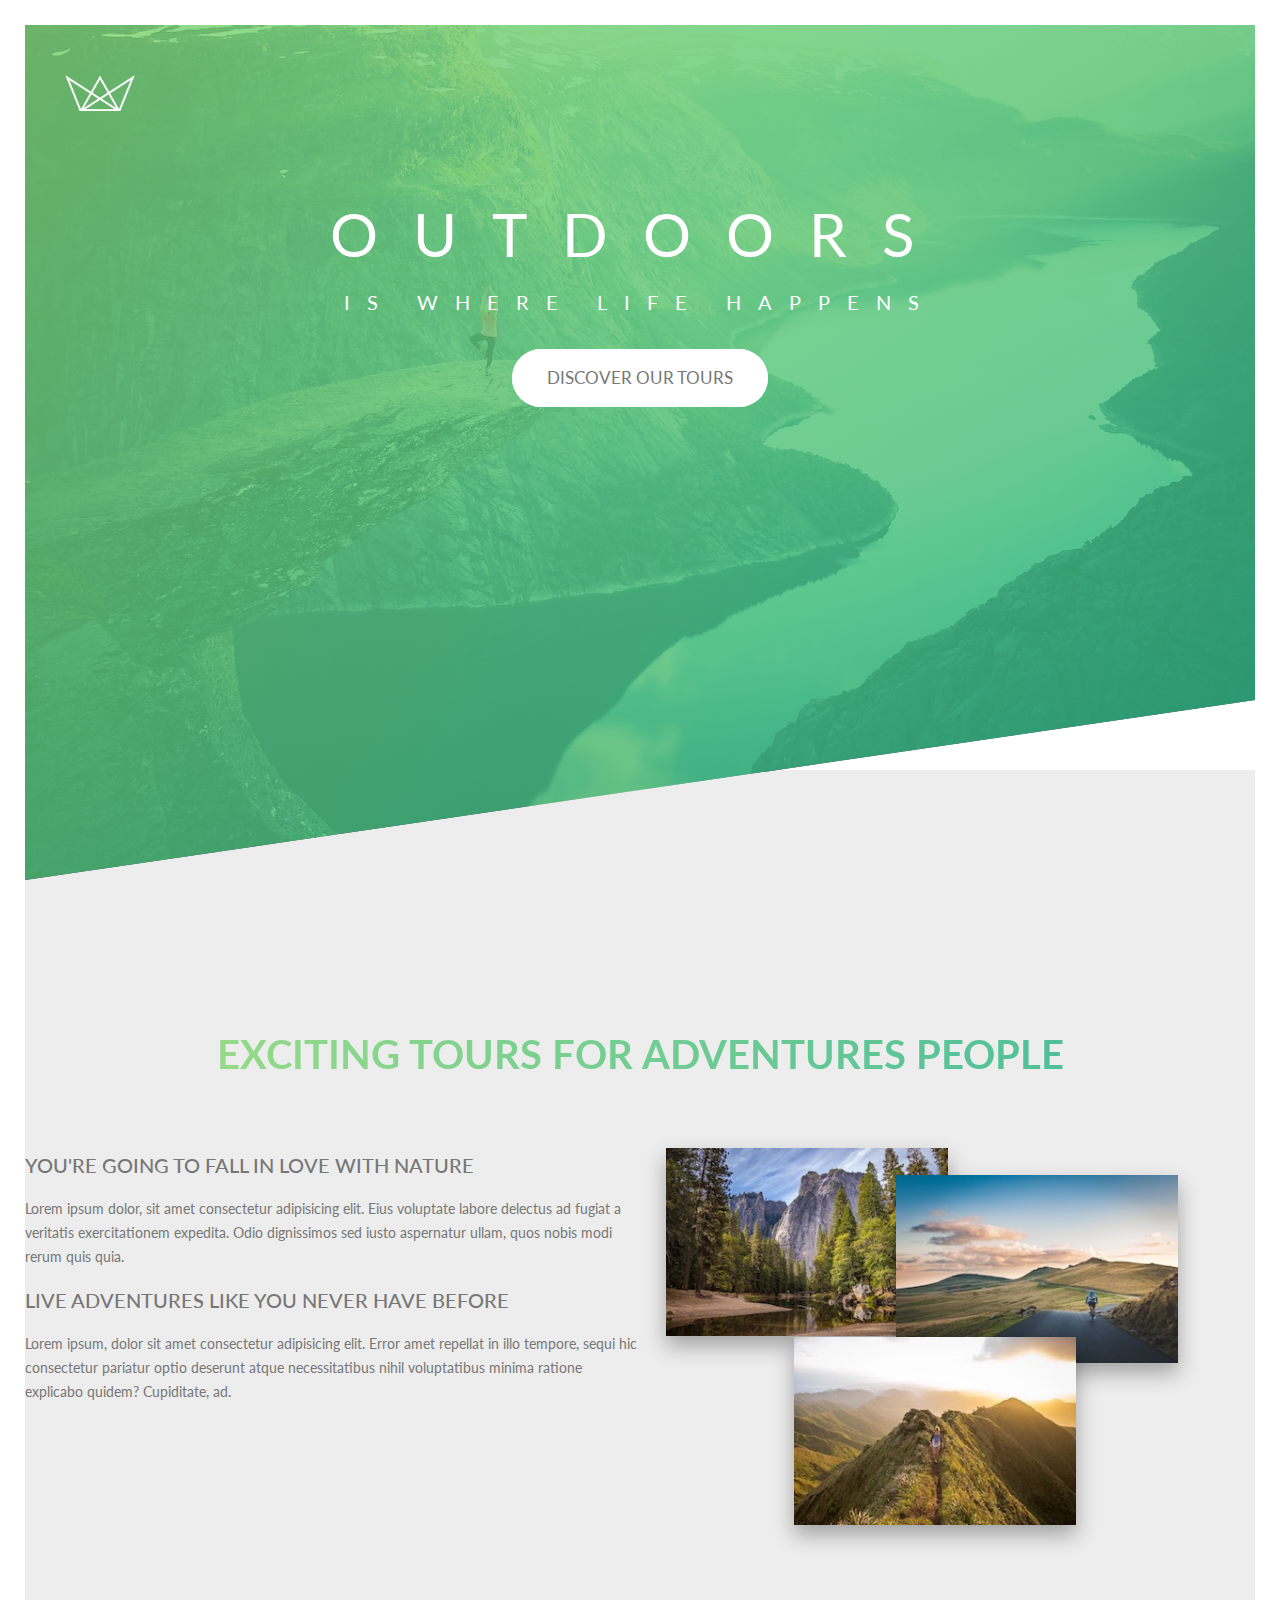
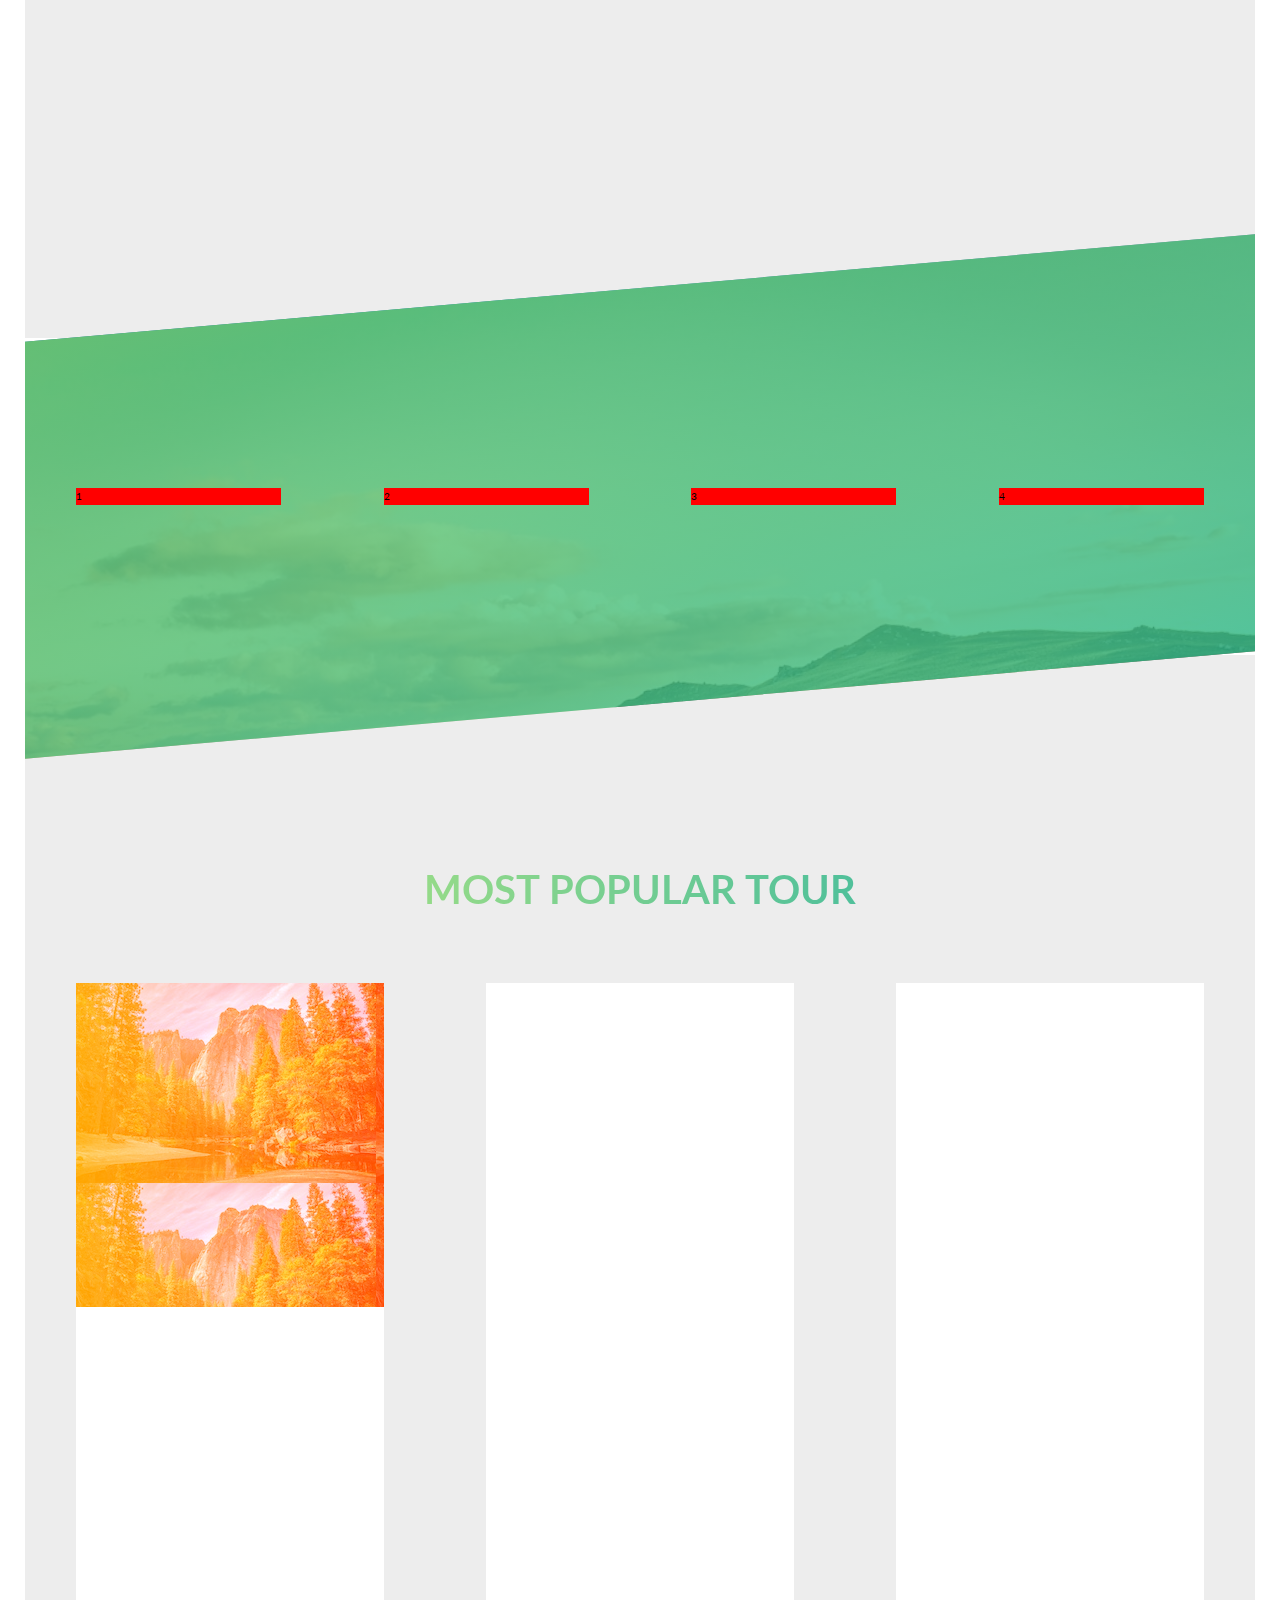
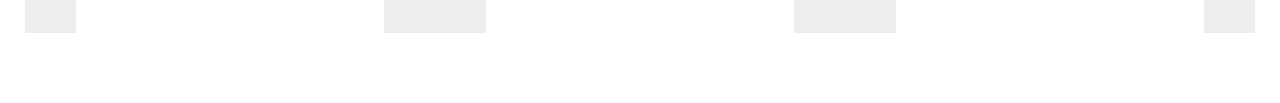
<file: CSS/project/index.html>
<!DOCTYPE html>
<html lang="en">
  <head>
    <meta charset="UTF-8" />
    <meta name="viewport" content="width=device-width, initial-scale=1.0" />
    <title>Document</title>
    <link rel="preconnect" href="https://fonts.googleapis.com" />
    <link rel="preconnect" href="https://fonts.gstatic.com" crossorigin />
    <link
      href="https://fonts.googleapis.com/css2?family=Lato:ital,wght@0,100;0,300;0,400;0,700;0,900;1,100;1,300;1,400;1,700;1,900&display=swap"
      rel="stylesheet"
    />
    <link rel="stylesheet" href="index.css" />
    <link rel="shortcut icon" href="./img/favicon.png" type="image/x-icon" />
  </head>
  <body>
    <header class="header">
      <div class="header-logo">
        <img src="./img/logo-white.png" alt="" class="logo-img" />
      </div>
      <div class="header-main">
        <h1 class="header-main-text">
          <span class="header-main-text-primary">outdoors</span>
          <span class="header-main-text-sub">is where life happens</span>
        </h1>
        <a href="#" class="btn">discover our tours</a>
      </div>
    </header>
    <main>
      <section class="features">
        <h2 class="section-header m-bottom-large">
          Exciting Tours For Adventures people
        </h2>
        <div class="feature-content">
          <div class="row justify-between">
            <div class="col-6">
              <h3 class="third-header m-bottom-small">
                you're going to fall in love with nature
              </h3>
              <p class="feature-text m-bottom-small">
                Lorem ipsum dolor, sit amet consectetur adipisicing elit. Eius
                voluptate labore delectus ad fugiat a veritatis exercitationem
                expedita. Odio dignissimos sed iusto aspernatur ullam, quos
                nobis modi rerum quis quia.
              </p>
              <h3 class="third-header m-bottom-small">
                live adventures like you never have before
              </h3>
              <p class="feature-text">
                Lorem ipsum, dolor sit amet consectetur adipisicing elit. Error
                amet repellat in illo tempore, sequi hic consectetur pariatur
                optio deserunt atque necessitatibus nihil voluptatibus minima
                ratione explicabo quidem? Cupiditate, ad.
              </p>
            </div>
            <div class="col-5">
              <div class="feature-image-container">
                <img
                  src="./img/nat-1.jpg"
                  alt=""
                  class="feature-image feature-image-1"
                />
                <img
                  src="./img/nat-2.jpg"
                  alt=""
                  class="feature-image feature-image-2"
                />
                <img
                  src="./img/nat-3.jpg"
                  alt=""
                  class="feature-image feature-image-3"
                />
              </div>
            </div>
          </div>
        </div>
      </section>
      <section class="tours">
        <div class="row justify-space-around">
          <div class="col-2">
            <div class="card">1</div>
          </div>
          <div class="col-2">
            <div class="card">2</div>
          </div>
          <div class="col-2">
            <div class="card">3</div>
          </div>
          <div class="col-2">
            <div class="card">4</div>
          </div>
        </div>
      </section>
      <section class="our-tours">
        <h3 class="section-header m-bottom-large">most popular tour</h3>
        <div class="row justify-space-around">
          <div class="col-3">
            <div class="tour-card-container">
              <div class="tour-card tour-card-front tour-card-1-front">
                <div class="tour-image">&nbsp;</div>
              </div>
              <div class="tour-card tour-card-back tour-card-1-back">back</div>
            </div>
          </div>
          <div class="col-3">
            <div class="tour-card-container">
              <div class="tour-card tour-card-front tour-card-2-front">
                front
              </div>
              <div class="tour-card tour-card-back tour-card-2-back">back</div>
            </div>
          </div>
          <div class="col-3">
            <div class="tour-card-container">
              <div class="tour-card tour-card-front tour-card-3-front">
                front
              </div>
              <div class="tour-card tour-card-back tour-card-3-back">back</div>
            </div>
          </div>
        </div>
      </section>
    </main>
  </body>
</html>
</file>
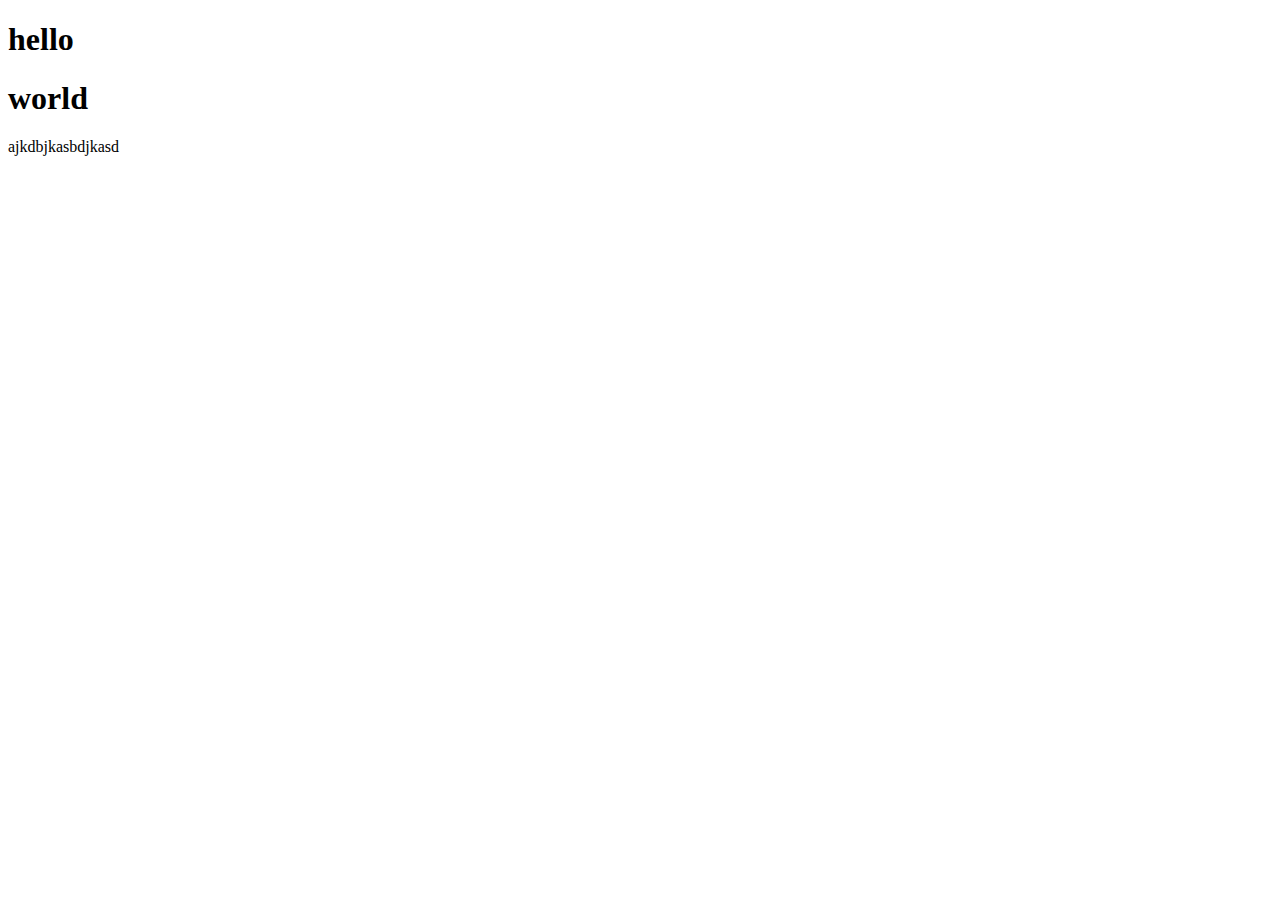
<file: CSS/session1.html>
<!DOCTYPE html>
<html lang="en">
  <head>
    <meta charset="UTF-8" />
    <meta name="viewport" content="width=device-width, initial-scale=1.0" />
    <title>Document</title>
    <link rel="stylesheet" href="./index.css" />
  </head>
  <body>
    <!-- inline style -->
    <!-- internal style -->
    <!-- external style -->
    <header class="header">
      <div class="header-logo">
        <h1 class="header-text">hello</h1>
        <h1>world</h1>
      </div>
    </header>
    <div>
      <p>ajkdbjkasbdjkasd</p>
    </div>
    <!-- <p class="p-color p-text" id="para-1">this is a very long paragraph</p> -->
    <!-- <p class="p-color-2 p-color">this is a very long paragraph</p> -->
    <!-- <p class="p-color" style="color: yellow">this is a very long paragraph</p>
    <p>this is a very long paragraph</p>
    <p>this is a very long paragraph</p>
    <p>this is a very long paragraph</p>
    <p>this is a very long paragraph</p> -->
    <!-- <span>sayed safwet</span> -->
  </body>
</html>
</file>
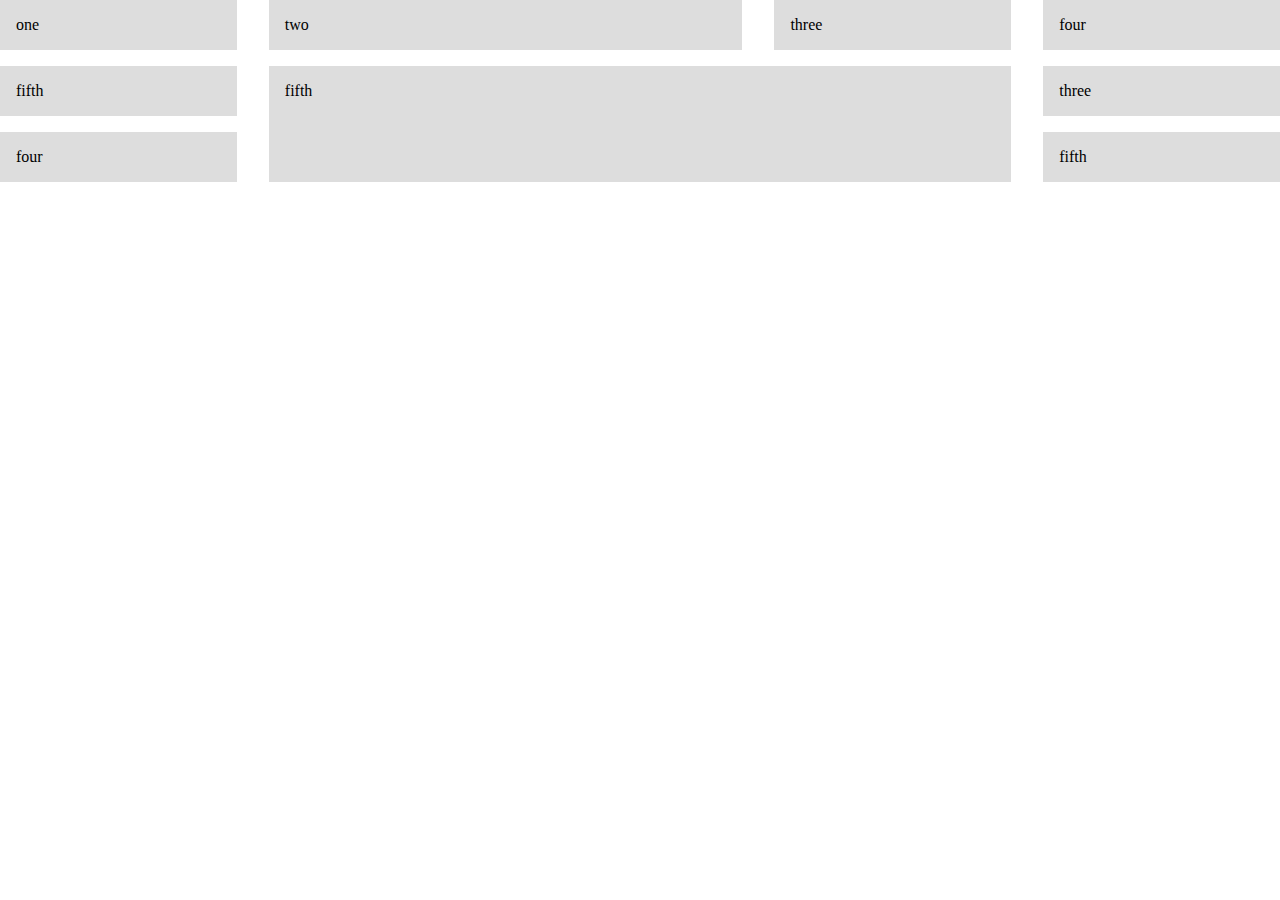
<file: CSS/project/test.html>
<!DOCTYPE html>
<html lang="en">
  <head>
    <meta charset="UTF-8" />
    <meta name="viewport" content="width=device-width, initial-scale=1.0" />
    <title>Document</title>
    <link rel="stylesheet" href="test.css" />
  </head>
  <body>
    <!-- layout -->
    <!-- float -->
    <!-- table -->
    <!-- <div class="parent">
      <div class="child">one</div>
      <div class="child">two</div>
      <div class="child">three</div>
      <div class="child">fourth</div>
    </div>
    <div class="child">fifth</div> -->

    <!-- <div class="table">
      <div class="table-row">
        <div class="child w-50">one</div>
        <div class="m-2"></div>
        <div class="child">two</div>
        <div class="m-2"></div>
        <div class="child">three</div>
        <div class="m-2"></div>
        <div class="child">fourth</div>
        <div class="m-2"></div>
        <div class="child">fifth</div>
      </div>
      <div class="row-margin"></div>
      <div class="table-row">
        <div class="child">one</div>
        <div class="m-2"></div>

        <div class="child">two</div>
        <div class="m-2"></div>

        <div class="child">three</div>
        <div class="m-2"></div>

        <div class="child">fourth</div>
        <div class="m-2"></div>

        <div class="child">fifth</div>
      </div>
      <div class="row-margin"></div>
      <div class="table-row">
        <div class="child">one</div>
        <div class="m-2"></div>

        <div class="child">two</div>
        <div class="m-2"></div>

        <div class="child">three</div>
        <div class="m-2"></div>

        <div class="child">fourth</div>
        <div class="m-2"></div>

        <div class="child">fifth</div>
      </div>
    </div> -->

    <!-- flex -->
    <!-- <div class="flex">
      <div class="item-design"><a href="">one</a></div>
      <div class="item-design"><a href="">two</a></div>
      <div class="item-design"><a href="">three</a></div>
      <div class="item-design">four</div>
      <div class="item-design">fifth</div>
    </div> -->
    <!-- <div class="flex">
      <div class="item-design">one</div>
      <div class="item-design">two</div>
      <div class="item-design">three</div>
      <div class="item-design">four</div>
    </div> -->

    <!-- grid 2nd -->

    <div class="grid">
      <div class="item-design">one</div>
      <div class="item-design">two</div>
      <div class="item-design">three</div>
      <div class="item-design">four</div>
      <div class="item-design">fifth</div>
      <div class="item-design">three</div>
      <div class="item-design">four</div>
      <div class="item-design">fifth</div>
      <div class="item-design full-width">fifth</div>
    </div>
  </body>
</html>
</file>
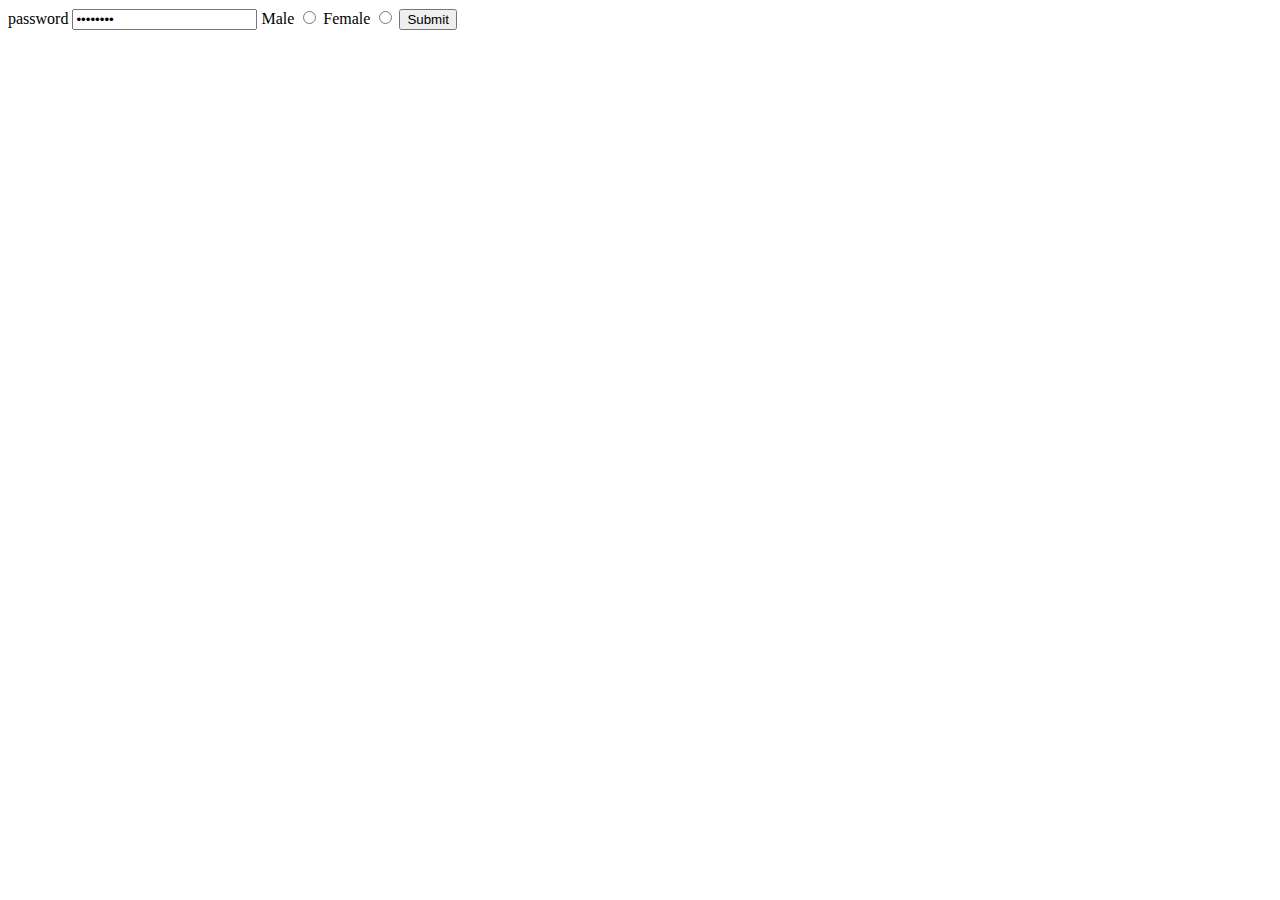
<file: Html/session1/doctype.html>
<!DOCTYPE html>
<head>
    <title>facebook</title>
</head>
<body>
    <!-- <h1>This is a Heading</h1>
    <p>This is a paragraph.</p> -->
    <!-- tap -->
     <!-- <a href="http://google.com" target="_blank">
        <img src="../images/img/download.jpg" alt="tree image">
     </a> -->
     <!-- form inputs -->
    <form action="https://google.com" method="post">
        <!-- <label for="name">Name</label>
        <input type="text" id="name" name="user_name">
        <input type="password" name="user_password">
        <label for="male">male</label>
        <input type="radio" id="male" name="user_gender">
        <input type="checkbox" name="user____">
        <input type="date" name="date_of_birth">
        <input type="time" name="start_time">
        <input type="color" name="fav_color"> -->
        <!-- <input type="datetime-local"> -->
        <label for="password">password</label>
        <input type="password" name="password" value="password" id="password">
         <label for="male">Male</label>
         <input type="radio" name="gender" value="male" id="male">
         <label for="female">Female</label>
        <input type="radio" name="gender" value="female" id="female">
        <input type="submit">
    </form>
</body>
</file>
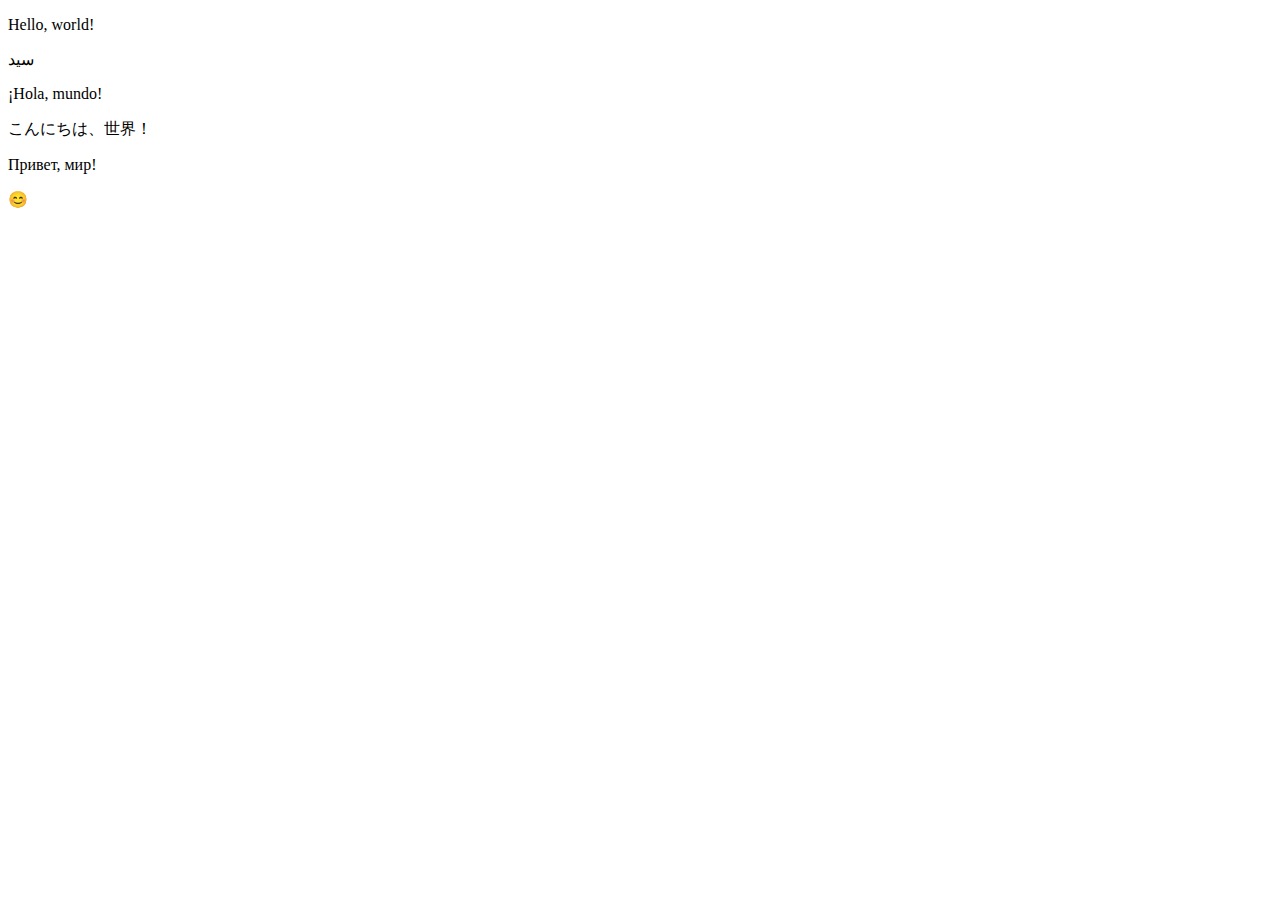
<file: Html/session2/head.html>
<!DOCTYPE html>
<html>
  <head>
    <!-- <meta charset="ISO-8859-1" /> -->
    <meta charset="UTF-8" />

    <meta name="viewport" content="width=device-width, initial-scale=1.0" />
    <title>Document</title>
  </head>
  <body>
    <p>Hello, world!</p>
    <p>سيد</p>
    <p>¡Hola, mundo!</p>
    <p>こんにちは、世界！</p>
    <p>Привет, мир!</p>
    <p>😊</p>
  </body>
</html>
</file>
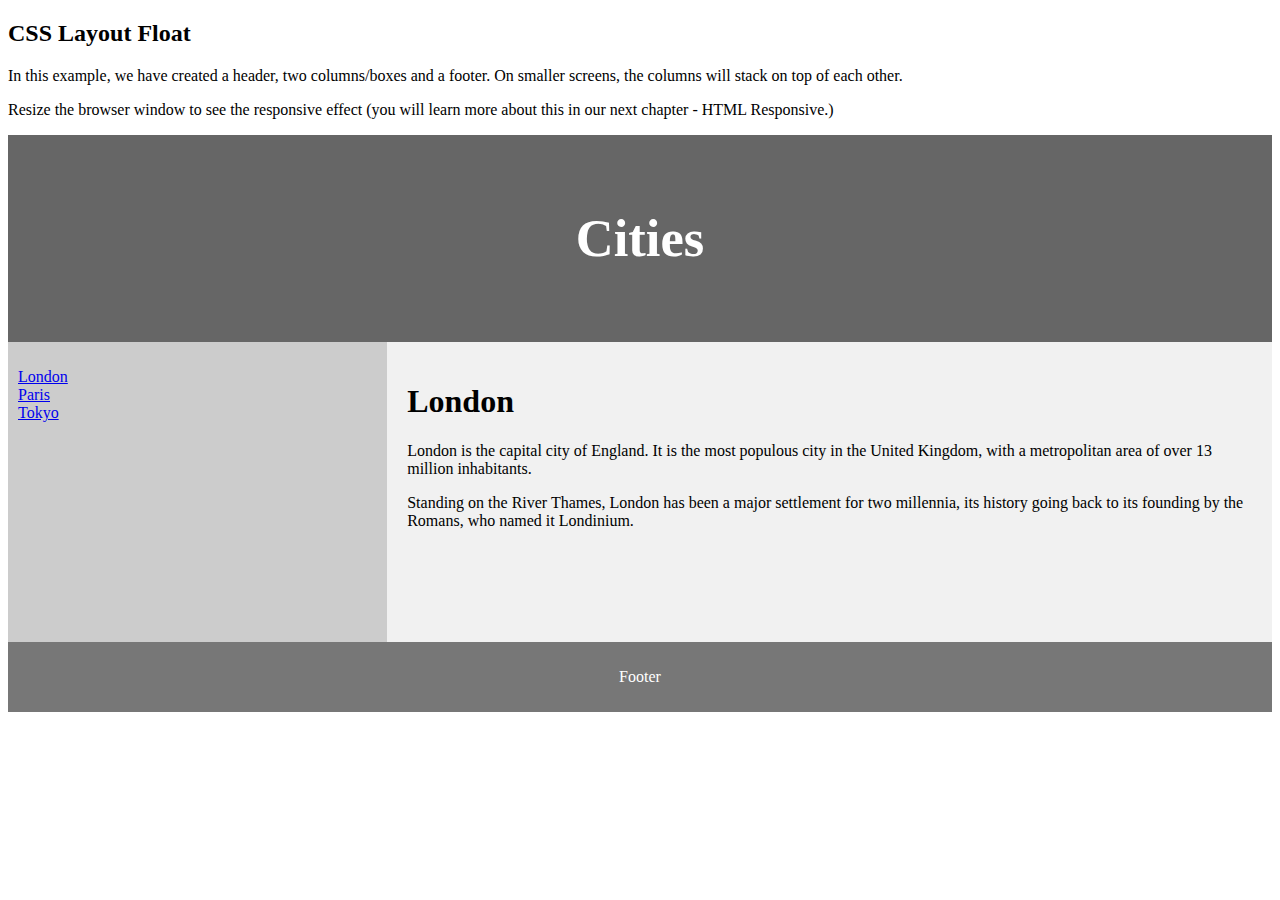
<file: Html/session3/layout.html>
<!DOCTYPE html>
<html lang="en">
  <head>
    <meta charset="UTF-8" />
    <meta name="viewport" content="width=device-width, initial-scale=1.0" />
    <title>Document</title>
    <style>
      * {
        box-sizing: border-box;
      }
      header {
        background-color: #666;
        padding: 30px;
        text-align: center;
        font-size: 35px;
        color: white;
      }
      nav {
        float: left;
        padding: 10px;
        background: #ccc;
        width: 30%;
        height: inherit;
      }
      section {
        height: 300px;
      }
      nav ul {
        padding: 0px;
        list-style-type: none;
      }
      article {
        float: left;
        width: 70%;
        height: inherit;
        background-color: #f1f1f1;
        padding: 20px;
      }
      section::after {
        content: "";
        display: table;
        clear: both;
      }
      footer {
        background-color: #777;

        text-align: center;
        padding: 10px;
        color: white;
      }
    </style>
  </head>
  <body>
    <h2>CSS Layout Float</h2>
    <p>
      In this example, we have created a header, two columns/boxes and a footer.
      On smaller screens, the columns will stack on top of each other.
    </p>
    <p>
      Resize the browser window to see the responsive effect (you will learn
      more about this in our next chapter - HTML Responsive.)
    </p>

    <header>
      <h2>Cities</h2>
    </header>

    <section>
      <nav>
        <ul>
          <li><a href="#">London</a></li>
          <li><a href="#">Paris</a></li>
          <li><a href="#">Tokyo</a></li>
        </ul>
      </nav>

      <article>
        <h1>London</h1>
        <p>
          London is the capital city of England. It is the most populous city in
          the United Kingdom, with a metropolitan area of over 13 million
          inhabitants.
        </p>
        <p>
          Standing on the River Thames, London has been a major settlement for
          two millennia, its history going back to its founding by the Romans,
          who named it Londinium.
        </p>
      </article>
    </section>

    <footer>
      <p>Footer</p>
    </footer>
  </body>
</html>
</file>
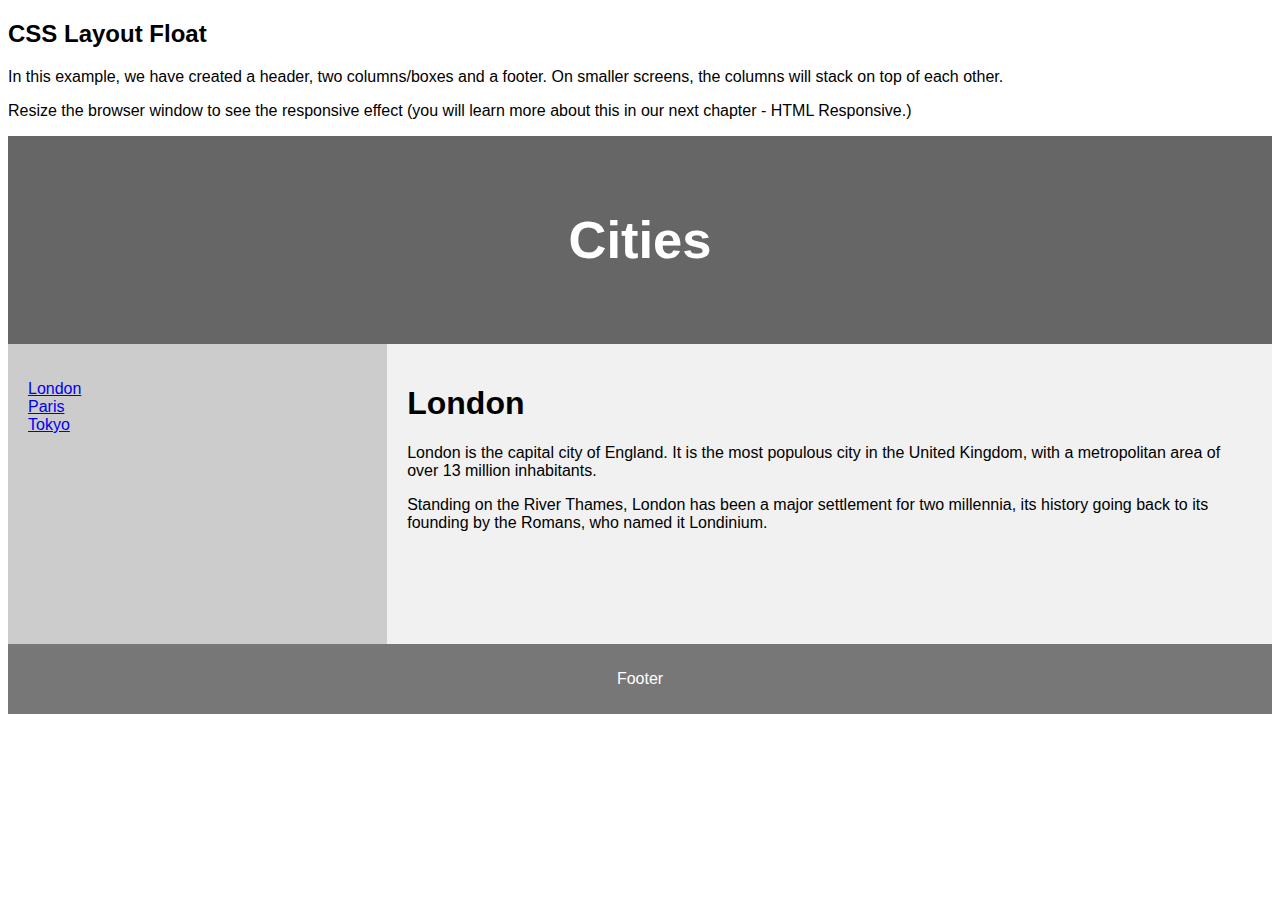
<file: Html/session3/session3.html>
<!DOCTYPE html>
<html lang="en">
  <head>
    <title>CSS Template</title>
    <meta charset="utf-8" />
    <meta name="viewport" content="width=device-width, initial-scale=1" />
    <style>
      * {
        box-sizing: border-box;
      }

      body {
        font-family: Arial, Helvetica, sans-serif;
      }

      /* Style the header */
      header {
        background-color: #666;
        padding: 30px;
        text-align: center;
        font-size: 35px;
        color: white;
      }

      /* Create two columns/boxes that floats next to each other */
      nav {
        float: left;
        width: 30%;
        height: 300px; /* only for demonstration, should be removed */
        background: #ccc;
        padding: 20px;
      }

      /* Style the list inside the menu */
      nav ul {
        list-style-type: none;
        padding: 0;
      }

      article {
        float: left;
        padding: 20px;
        width: 70%;
        background-color: #f1f1f1;
        height: 300px; /* only for demonstration, should be removed */
      }

      /* Clear floats after the columns */
      section::after {
        content: "";
        display: table;
        clear: both;
      }

      /* Style the footer */
      footer {
        background-color: #777;
        padding: 10px;
        text-align: center;
        color: white;
      }

      /* Responsive layout - makes the two columns/boxes stack on top of each other instead of next to each other, on small screens */
      @media (max-width: 600px) {
        nav,
        article {
          width: 100%;
          height: auto;
        }
      }
    </style>
  </head>
  <body>
    <h2>CSS Layout Float</h2>
    <p>
      In this example, we have created a header, two columns/boxes and a footer.
      On smaller screens, the columns will stack on top of each other.
    </p>
    <p>
      Resize the browser window to see the responsive effect (you will learn
      more about this in our next chapter - HTML Responsive.)
    </p>

    <header>
      <h2>Cities</h2>
    </header>

    <section>
      <nav>
        <ul>
          <li><a href="#">London</a></li>
          <li><a href="#">Paris</a></li>
          <li><a href="#">Tokyo</a></li>
        </ul>
      </nav>

      <article>
        <h1>London</h1>
        <p>
          London is the capital city of England. It is the most populous city in
          the United Kingdom, with a metropolitan area of over 13 million
          inhabitants.
        </p>
        <p>
          Standing on the River Thames, London has been a major settlement for
          two millennia, its history going back to its founding by the Romans,
          who named it Londinium.
        </p>
      </article>
    </section>

    <footer>
      <p>Footer</p>
    </footer>
  </body>
</html>
</file>
<file: CSS/project/index.css>
/* base style */
* {
  margin: 0;
  padding: 0;
}
:root {
  --color-primary-light: rgba(126, 213, 111, 0.8);
  --color-primary-dark: rgba(40, 180, 133, 0.8);
  --color-white: white;
  --color-gray-light: rgb(237, 237, 237);
  --color-gray-dark: #777;
  --section-header-size: 4rem;
  --color-dark-light: rgba(0, 0, 0, 0.316);
  --color-orange-light: orange;
  --color-orange-dark: orangered;
}
html {
  font-size: 62.5%;
}
body {
  padding: 2.5rem;
  font-family: "Lato", sans-serif;
  line-height: 1.7;
}

/* grid system */
.row {
  display: flex;
  flex-wrap: wrap;
}
.justify-between {
  justify-content: space-between;
}
.justify-space-around {
  justify-content: space-around;
}

.col-1 {
  width: 8.33%;
}

.col-2 {
  width: 16.66%;
}

.col-3 {
  width: 25%;
}

.col-4 {
  width: 33.33%;
}

.col-5 {
  width: 41.66%;
}

.col-6 {
  width: 50%;
}

.col-7 {
  width: 58.33%;
}

.col-8 {
  width: 66.66%;
}

.col-9 {
  width: 75%;
}

.col-10 {
  width: 83.33%;
}

.col-11 {
  width: 91.66%;
}

.col-12 {
  width: 100%;
}

/* utility */
.m-bottom-large {
  margin-bottom: 6rem;
}
.m-bottom-small {
  margin-bottom: 1.5rem;
}
.third-header {
  font-size: 2rem;
  font-weight: 500;
  text-transform: uppercase;
  color: var(--color-gray-dark);
}
.section-header {
  font-size: var(--section-header-size);
  font-weight: 700;
  display: inline-block;
  text-transform: uppercase;
  background-image: linear-gradient(
    to right,
    var(--color-primary-light),
    var(--color-primary-dark)
  );
  background-clip: text;
  color: transparent;
  transition: all 0.5s;
}
.section-header:hover {
  transform: skewY(5deg) scale(1.05);
  text-shadow: 0 1rem 3rem var(--color-dark-light);
}

/* header section */
.header {
  background-image: linear-gradient(
      to right bottom,
      var(--color-primary-light),
      var(--color-primary-dark)
    ),
    url("./img/hero.jpg");
  height: 95vh;
  background-repeat: no-repeat;
  background-size: cover;
  background-position: top;
  clip-path: polygon(0 0, 100% 0, 100% 75vh, 0 100%);
  position: relative;
}
.header-logo {
  position: absolute;
  left: 4rem;
  top: 5rem;
}
.logo-img {
  width: 7rem;
}
.header-main {
  position: absolute;
  height: 60vh;
  top: 50%;
  left: 50%;
  transform: translate(-50%, -50%);
  text-align: center;
}
.header-main-text {
  color: var(--color-white);
  text-transform: uppercase;
  margin-bottom: 3rem;
}
.header-main-text-primary {
  display: block;
  letter-spacing: 3.5rem;
  font-weight: 400;
  font-size: 6rem;
  animation: MoveRightToLeft 0.5s ease-out;
}
.header-main-text-sub {
  display: block;
  letter-spacing: 1.7rem;
  font-weight: 400;
  font-size: 2rem;
  animation: MoveLeftToRight 0.5s ease-out;
}

@keyframes MoveRightToLeft {
  0% {
    opacity: 0;
    transform: translateX(-10rem);
  }
  80% {
    transform: translateX(1rem);
  }
  100% {
    opacity: 1;
    transform: translateX(0);
  }
}

@keyframes MoveLeftToRight {
  0% {
    opacity: 0;
    transform: translateX(10rem);
  }
  80% {
    transform: translateX(-1rem);
  }
  100% {
    opacity: 1;
    transform: translateX(0);
  }
}
.btn {
  text-decoration: none;
  background: var(--color-white);
  color: var(--color-gray-dark);
  padding: 1.5rem 3.5rem;
  display: inline-block;
  border-radius: 10rem;
  font-size: 1.7rem;
  text-transform: uppercase;
  position: relative;
  animation: moveToTop 1s;
  animation-delay: 0.5s;
  animation-fill-mode: backwards;
}

.btn:hover {
  box-shadow: 0rem 1rem 2rem rgba(0, 0, 0, 0.213);
}
.btn:active {
  box-shadow: 0rem 0.5rem 1rem rgba(0, 0, 0, 0.213);
}

.btn::after {
  content: "";
  display: inline-block;
  width: 100%;
  height: 100%;
  background: var(--color-white);
  position: absolute;
  z-index: -1;
  top: 0%;
  left: 0%;
  border-radius: 10rem;
  transition: all 0.5s;
}
.btn:hover::after {
  transform: scale(1.2);
  opacity: 0;
}

@keyframes moveToTop {
  from {
    transform: translateY(100px);
    opacity: 0;
  }
  to {
    transform: translateY(0px);
    opacity: 1;
  }
}

/* features section */
.features {
  padding: 25rem 0;
  background: var(--color-gray-light);
  margin-top: -11rem;
  text-align: center;
}
.feature-content {
  text-align: start;
}

.feature-text {
  font-size: 1.4rem;
  font-weight: 400;
  color: var(--color-gray-dark);
}

.feature-image-container {
  position: relative;
  height: 60vh;
}

.feature-image {
  position: absolute;
  z-index: 1;
  width: 55%;
  box-shadow: 0 1rem 2rem var(--color-dark-light);
  transition: transform 0.5s;
  outline-offset: 1rem;
}

.feature-image-1 {
  left: -15%;
}
.feature-image-2 {
  top: 5%;
  left: 30%;
}
.feature-image-3 {
  top: 35%;
  left: 10%;
}
.feature-image:hover {
  z-index: 2;
  transform: scale(1.1);
  outline: 1rem solid var(--color-primary-dark);
  border-radius: 20px;
}
.tours {
  padding: 20rem 0;
  background-image: linear-gradient(
      to right bottom,
      var(--color-primary-light),
      var(--color-primary-dark)
    ),
    url("./img/nat-2-large.jpg");
  background-repeat: no-repeat;
  background-size: cover;
  background-position: top;
  transform: skewY(-5deg);
  margin-top: -5rem;
}
.tours > .row {
  transform: skewY(5deg);
}
.card {
  background: red;
}
.feature-image-container:hover .feature-image:not(:hover) {
  transform: scale(0.9);
}
.our-tours {
  padding: 20rem 0;
  text-align: center;
  background: var(--color-gray-light);
  margin-top: -5rem;
}
.tour-card-container {
  perspective: 100rem;
  position: relative;
  height: 50vh;
}
.tour-card {
  height: 80vh;
  text-align: start;
  position: absolute;
  width: 100%;
  color: white;
  font-size: 2rem;
  transition: all 1s;
  backface-visibility: hidden;
}
.tour-card-front {
  background: var(--color-white);
}
.tour-card-back {
  background: blue;
  transform: rotateY(-180deg);
}
.tour-card-container:hover .tour-card-back {
  transform: rotateY(0deg);
}
.tour-card-container:hover .tour-card-front {
  transform: rotateY(-180deg);
}
.tour-image {
  background-image: linear-gradient(
      to right,
      var(--color-orange-light),
      var(--color-orange-dark)
    ),
    url("./img/nat-1.jpg");
  height: 45%;
  background-blend-mode: screen;
}
</file>
<file: CSS/index.css>
/* css selectors */
/* select using tag name */

/* p {
  color: red;
} */
/* select using class */
/* .p-color {
  color: blue !important;
}
.p-color-2 {
  color: rgb(37, 171, 164) !important;
}

.p-text {
  font-size: 20px;
} */
/* select using id */
/* #para-1 {
  color: green;
} */

/* tag name  1*/
/* class     100 */
/* id        1000*/
/* inline style 10000 */
/* important  100000*/

/* .header-text {
  background: red;
}

.header {
  background: blue;
} */
/* 200 */
/* .header .header-text {
  background: green;
} */
/* 101 */
/* .header h1 {
  background: goldenrod !important;
} */

/* .header-logo h1 {
  background: blueviolet;
} */

/* h1.header-text {
  background: red;
}
.header-text {
  background: violet;
} */
/* * {
  font-size: 50px;
} */

/* p,
h1,
h2 {
  color: red;
} */

/* div:first-child {
  background: red;
} */
/* div:nth-child(2) {
  background: red;
} */
</file>
<file: CSS/project/test.css>
* {
  padding: 0;
  margin: 0;
}
.parent {
  background: rgb(0, 0, 0);
}
.child {
  background: #ddd;
  /* float: left; */
  box-sizing: border-box;
  /* width: 10%; */
  padding: 1rem;
}
/* .parent .child:not(:last-child) {
  margin-right: 1.5rem;
} */
/* .parent::after {
  content: "";
  display: table;
  clear: both;
} */

img {
  float: left;
}
.clearfix::after {
  content: "";
  display: table;
  clear: both;
}

.table {
  display: table;
  width: 100%;
}
.table-row {
  display: table-row;
}
.child {
  display: table-cell;
}

.table-header {
  display: table-header-group;
}
.table-footer {
  display: table-footer-group;
}
.w-50 {
  /* width: 10%; */
}
.m-2 {
  width: 0.5rem;
}
.row-margin {
  height: 0.5rem;
}

.flex {
  display: flex;
  flex-direction: row;
  background: black;
  height: 50vh;
  /* width: 40%; */
  align-items: start;
  /* flex-wrap: wrap; */
}
.item-design {
  background: #ddd;
  box-sizing: border-box;
  padding: 1rem;
  /* width: 25%; */
  flex-basis: 70px;
}
/* .item-design:nth-child(1) {
  order: 2;
}
.item-design:nth-child(2) {
  order: 1;
}
.item-design:nth-child(3) {
  order: 3;
} */

.grid {
  display: grid;
  grid-template-columns: 1fr 2fr 1fr 1fr;
  grid-template-rows: auto;
  /* column-gap: 1rem; */
  gap: 1rem 2rem;
}
.full-width {
  grid-column-start: 2;
  grid-column-end: 4;
  grid-row-start: 2;
  grid-row-end: 4;
}
</file>
